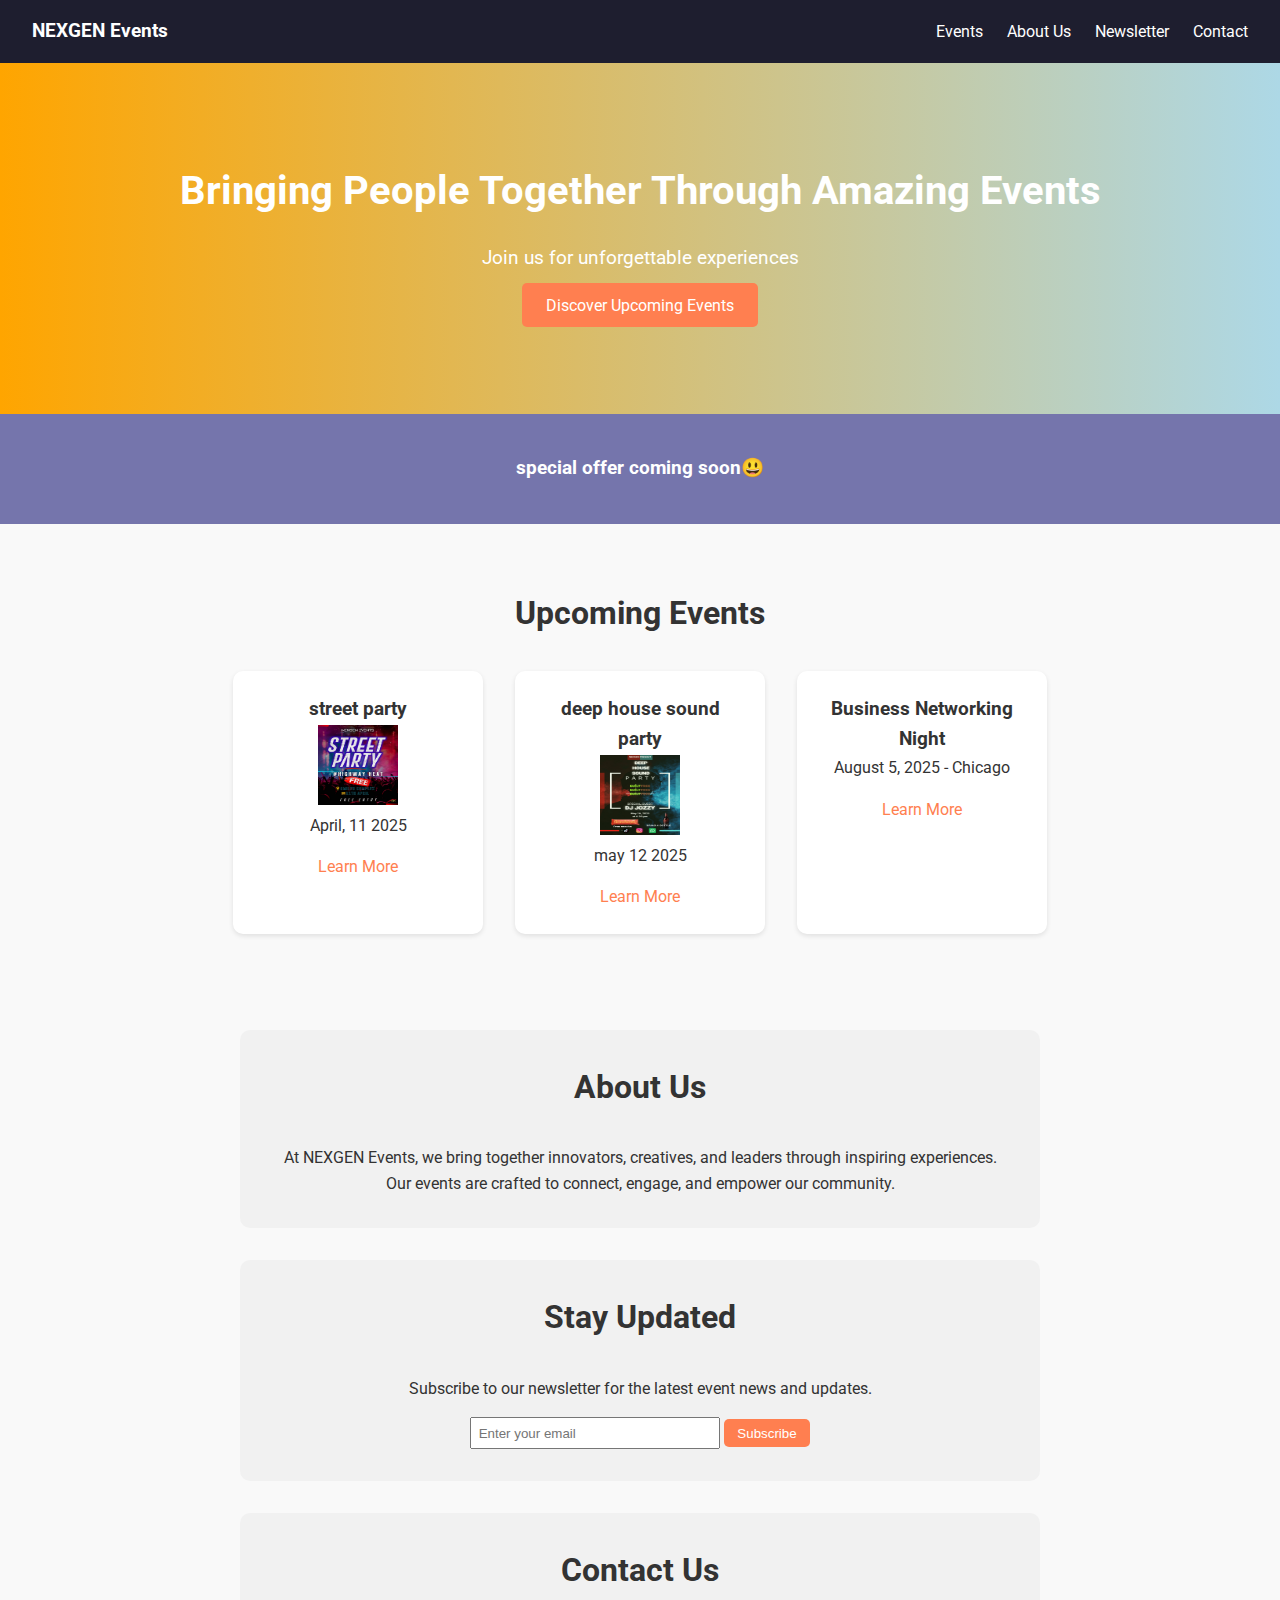
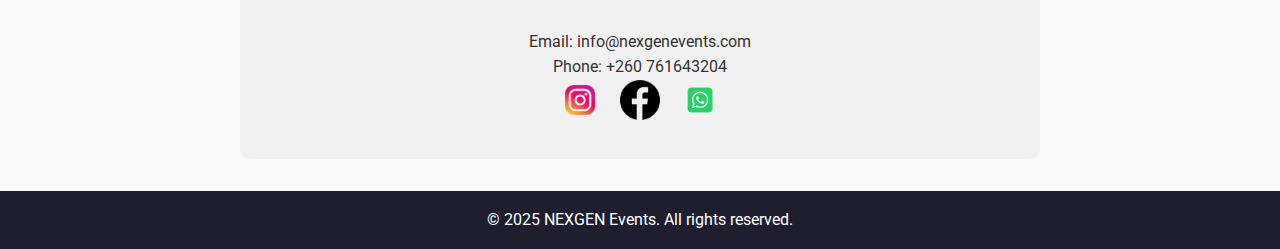
<file: index.html>
<!DOCTYPE html>
<html lang="en">
<head>
    <meta charset="UTF-8">
    <meta name="viewport" content="width=device-width, initial-scale=1.0">
    <title>NEXGEN Events</title>
    <link rel="stylesheet" href="style.css">
    <link href="https://fonts.googleapis.com/css2?family=Roboto:wght@400;700&display=swap" rel="stylesheet">
</head>
<body>
    <!-- Navigation -->
    <nav>
        <div class="logo">NEXGEN Events</div>
        <ul>
            <li><a href="#events">Events</a></li>
            <li><a href="#about">About Us</a></li>
            <li><a href="#newsletter">Newsletter</a></li>
            <li><a href="#contact">Contact</a></li>
        </ul>
    </nav>

    <!-- Hero Section -->
    <header class="hero">
        <h1>Bringing People Together Through Amazing Events</h1>
        <p>Join us for unforgettable experiences</p>
        <a href="#events" class="btn">Discover Upcoming Events</a>
    </header>
<div class="solo">
    <h3>special offer coming soon😃</h3>
</div>
    <!-- Upcoming Events -->
    <section id="events" class="events">
        <h2>Upcoming Events</h2>
        <div class="event-grid">
            <div class="event-card">
                <h3>street party</h3>
                
                <img src="streetparty.jpg" class="stp">
                <p>April, 11 2025</p>
                <a href="#">Learn More</a>
            </div>
            <div class="event-card">
                <h3>deep house sound party</h3>
                <img src="WhatsApp Image 2025-05-16 at 12.34.00_a96b92fc.jpg" class="stp">
                <p>may 12 2025</p>
                <a href="#">Learn More</a>
            </div>
            <div class="event-card">
                <h3>Business Networking Night</h3>
                <p>August 5, 2025 - Chicago</p>
                <a href="#">Learn More</a>
            </div>
        </div>
    </section>

    <!-- About Us -->
    <section id="about" class="about">
        <h2>About Us</h2>
        <p>At NEXGEN Events, we bring together innovators, creatives, and leaders through inspiring experiences. Our events are crafted to connect, engage, and empower our community.</p>
    </section>

    <!-- Newsletter Signup -->
    <section id="newsletter" class="newsletter">
        <h2>Stay Updated</h2>
        <p>Subscribe to our newsletter for the latest event news and updates.</p>
        <form>
            <input type="email" placeholder="Enter your email" required>
            <button type="submit">Subscribe</button>
        </form>
    </section>

    <!-- Contact Section -->
    <section id="contact" class="contact">
        <h2>Contact Us</h2>
        <p>Email: info@nexgenevents.com</p>
        <p>Phone: +260 761643204</p>
        <div class="socials">
            <a href="#"><img src="logos/insta.png" class="soci"></a>
            <a href="#"><img src="logos/blackfb.png" class="soci"></a>
            <a href="#"><img src="logos/gap.png" class="soci"></a>
        </div>
    </section>

    <!-- Footer -->
    <footer>
        <p>&copy; 2025 NEXGEN Events. All rights reserved.</p>
    </footer>
</body>
</html>
</file>
<file: style.css>
/* Basic Reset */
* {
    margin: 0;
    padding: 0;
    box-sizing: border-box;
}

body {
    font-family: 'Roboto', sans-serif;
    line-height: 1.6;
    background-color: #f9f9f9;
    color: #333;
    
  font-size: 1rem; /* Scales better on mobile */

}

/* Navigation */
nav {
    background-color: #1e1e2f;
    color: #fff;
    padding: 1em 2em;
    display: flex;
    justify-content: space-between;
    align-items: center;
}

nav ul {
    list-style: none;
    display: flex;
    gap: 1.5em;
}

nav ul li a {
    color: #fff;
    text-decoration: none;
}

nav .logo {
    font-weight: 700;
    font-size: 1.2em;
}

/* Hero Section */
.hero {
    background: linear-gradient(to left, lightblue, orange);
                
    color: #fff;
    text-align: center;
    padding: 6em 2em;
}

.hero h1 {
    font-size: 2.5em;
    margin-bottom: 0.5em;
}

.hero p {
    font-size: 1.2em;
    margin-bottom: 1em;
}

.hero .btn {
    background-color: #ff7f50;
    color: #fff;
    padding: 0.8em 1.5em;
    text-decoration: none;
    border-radius: 5px;

}

/* Sections */
section {
    padding: 4em 2em;
    text-align: center;
}

h2 {
    font-size: 2em;
    margin-bottom: 1em;
}

.event-grid {
    display: flex;
    justify-content: center;
    gap: 2em;
    flex-wrap: wrap;
}

.event-card {
    background-color: #fff;
    padding: 1.5em;
    border-radius: 10px;
    box-shadow: 0 2px 5px rgba(0,0,0,0.1);
    width: 250px;
}

.event-card a {
    display: inline-block;
    margin-top: 1em;
    color: #ff7f50;
    text-decoration: none;
}

.about, .newsletter, .contact {
    background-color: #f1f1f1;
    border-radius: 10px;
    margin: 2em auto;
    max-width: 800px;
    padding: 2em;
}

.newsletter form {
    margin-top: 1em;
}

.newsletter input[type="email"] {
    padding: 0.5em;
    width: 250px;
}

.newsletter button {
    padding: 0.5em 1em;
    background-color: #ff7f50;
    color: #fff;
    border: none;
    border-radius: 5px;
    cursor: pointer;
}

.socials a {
    margin: 0 0.5em;
    text-decoration: none;
    color: #333;
}

footer {
    background-color: #1e1e2f;
    color: #fff;
    text-align: center;
    padding: 1em 2em;
}.btn:hover{
    background-color: purple;
    color: white;
}.stp{
    width: 80px;
    height: 80px;
}.stp:hover{
    width: 90px;
    height: 90px;
    transition: all 0.3s ease-in-out;
}.soci{
    width: 40px;
    height: 40px;
}   
.solo{
    padding: 40px;
    color: white;
    background-color: rgba(32, 32, 122, 0.608);
    text-align: center;

}h4{
    animation: myne;
    animation-duration: 15s;
    animation-iteration-count: infinite;
}
    @keyframes myne{
    0%{
        color: white;
        
    }
    20%{
       color: red;
       
    }40%{
       color: white;
    }60%{
        color:red;
    }80%{
        color: white;
    }
    100%{
      color: red;
    }

}
@keyframes myne{
    0%{
        transform: scale(1);
        
    }
    20%{
       transform: scale(1.1);
       
    }40%{
       transform: scale(1.6);
    }60%{
        transform: scale(1.1);
    }80%{
        transform: scale(1.8);
    }   
    100%{
      transform: scale(1.1);
    }
}
</file>
